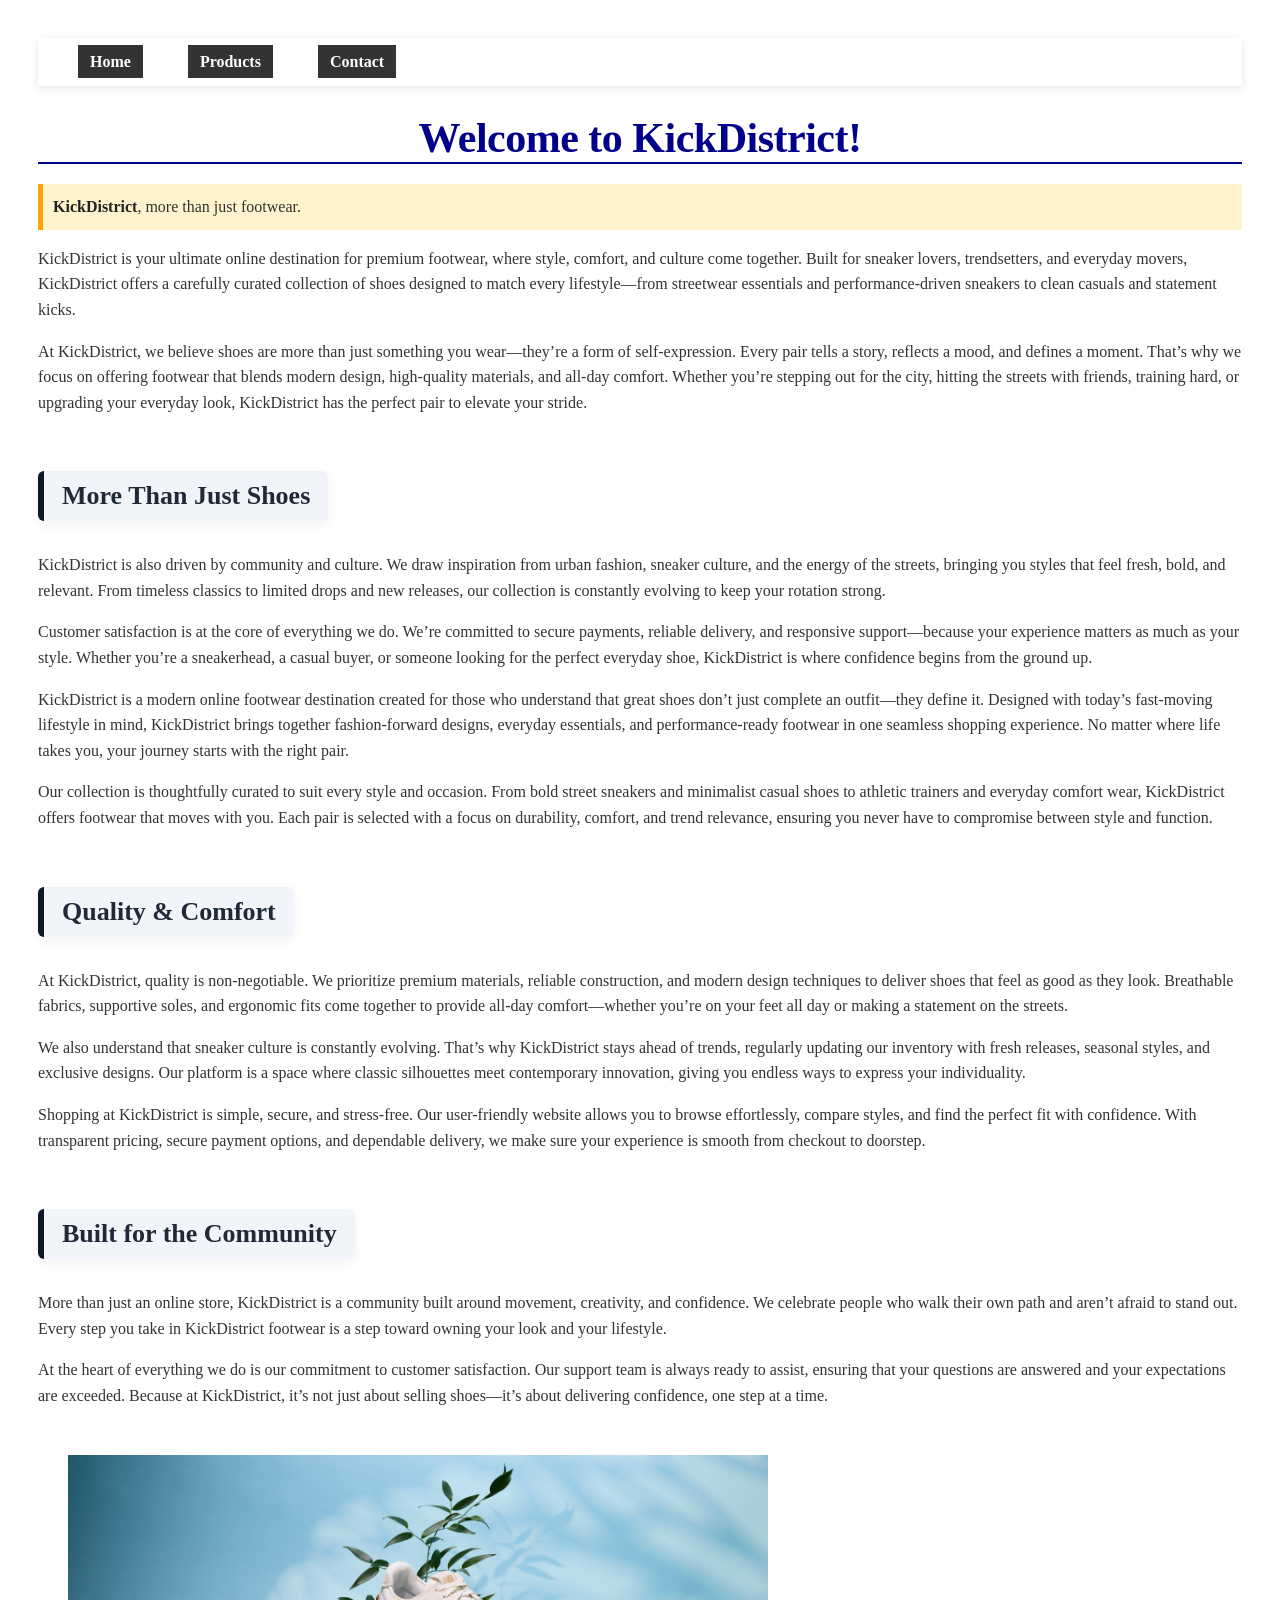
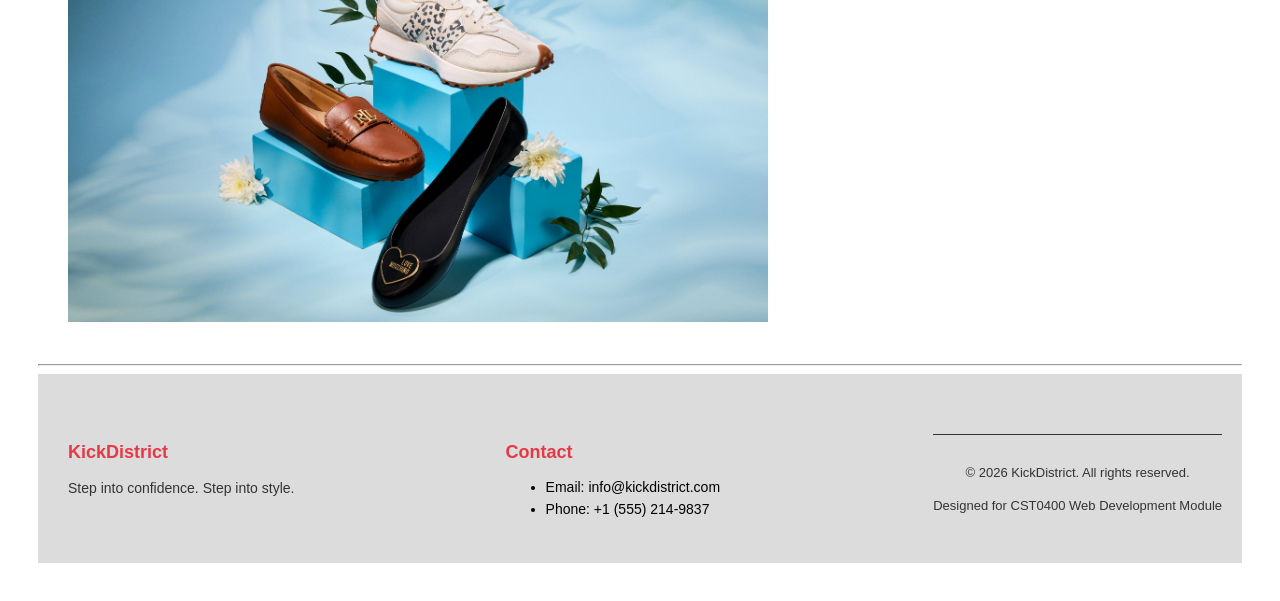
<file: index.html>
<!DOCTYPE html>
<html lang="en">
<head>
  <meta charset="utf-8">
  <title>Home Page</title>
  <link rel="stylesheet" href="CSS/style.css">
</head>
<body>
  <header>
    <nav class="navbar">
      <ul>
        <li><a href="index.html">Home</a></li>
        <li><a href="products.html">Products</a></li>
        <li><a href="contact.html">Contact</a></li>
      </ul>
    </nav>
  </header>

  <main>
    <h1 id="test">Welcome to KickDistrict!</h1>

    <p class="highlight"><strong>KickDistrict</strong>, more than just footwear.</p>

    <p>KickDistrict is your ultimate online destination for premium footwear, where style, comfort, and culture come together. Built for sneaker lovers, trendsetters, and everyday movers, KickDistrict offers a carefully curated collection of shoes designed to match every lifestyle—from streetwear essentials and performance-driven sneakers to clean casuals and statement kicks.</p>
    <p>At KickDistrict, we believe shoes are more than just something you wear—they’re a form of self-expression. Every pair tells a story, reflects a mood, and defines a moment. That’s why we focus on offering footwear that blends modern design, high-quality materials, and all-day comfort. Whether you’re stepping out for the city, hitting the streets with friends, training hard, or upgrading your everyday look, KickDistrict has the perfect pair to elevate your stride.</p>

    <h2>More Than Just Shoes</h2>
    <p>KickDistrict is also driven by community and culture. We draw inspiration from urban fashion, sneaker culture, and the energy of the streets, bringing you styles that feel fresh, bold, and relevant. From timeless classics to limited drops and new releases, our collection is constantly evolving to keep your rotation strong.</p>
    <p>Customer satisfaction is at the core of everything we do. We’re committed to secure payments, reliable delivery, and responsive support—because your experience matters as much as your style. Whether you’re a sneakerhead, a casual buyer, or someone looking for the perfect everyday shoe, KickDistrict is where confidence begins from the ground up.</p>
    <p>KickDistrict is a modern online footwear destination created for those who understand that great shoes don’t just complete an outfit—they define it. Designed with today’s fast-moving lifestyle in mind, KickDistrict brings together fashion-forward designs, everyday essentials, and performance-ready footwear in one seamless shopping experience. No matter where life takes you, your journey starts with the right pair.</p>
    <p>Our collection is thoughtfully curated to suit every style and occasion. From bold street sneakers and minimalist casual shoes to athletic trainers and everyday comfort wear, KickDistrict offers footwear that moves with you. Each pair is selected with a focus on durability, comfort, and trend relevance, ensuring you never have to compromise between style and function.</p>

    <h2>Quality & Comfort</h2>
    <p>At KickDistrict, quality is non-negotiable. We prioritize premium materials, reliable construction, and modern design techniques to deliver shoes that feel as good as they look. Breathable fabrics, supportive soles, and ergonomic fits come together to provide all-day comfort—whether you’re on your feet all day or making a statement on the streets.</p>
    <p>We also understand that sneaker culture is constantly evolving. That’s why KickDistrict stays ahead of trends, regularly updating our inventory with fresh releases, seasonal styles, and exclusive designs. Our platform is a space where classic silhouettes meet contemporary innovation, giving you endless ways to express your individuality.</p>
    <p>Shopping at KickDistrict is simple, secure, and stress-free. Our user-friendly website allows you to browse effortlessly, compare styles, and find the perfect fit with confidence. With transparent pricing, secure payment options, and dependable delivery, we make sure your experience is smooth from checkout to doorstep.</p>

    <h2>Built for the Community</h2>
    <p>More than just an online store, KickDistrict is a community built around movement, creativity, and confidence. We celebrate people who walk their own path and aren’t afraid to stand out. Every step you take in KickDistrict footwear is a step toward owning your look and your lifestyle.</p>
    <p>At the heart of everything we do is our commitment to customer satisfaction. Our support team is always ready to assist, ensuring that your questions are answered and your expectations are exceeded. Because at KickDistrict, it’s not just about selling shoes—it’s about delivering confidence, one step at a time.</p>

    <div class="gallery">
      <img src="Images/shoes.jpeg" width="700" alt="Selection of sneakers">
    </div>
  </main>

  <hr>

  <footer class="site-footer">
    <div class="footer-container">
      <div class="footer-section">
        <h3>KickDistrict</h3>
        <p>Step into confidence. Step into style.</p>
      </div>
      <div class="footer-section">
        <h3>Contact</h3>
        <ul>
          <li>Email: <a href="mailto:info@kickdistrict.com">info@kickdistrict.com</a></li>
          <li>Phone: +1 (555) 214-9837</li>
        </ul>
      </div>
      <div class="footer-bottom">
        <p>&copy; 2026 KickDistrict. All rights reserved.</p>
        <p>Designed for CST0400 Web Development Module</p>
      </div>
    </div>
  </footer>
</body>
</html>
</file>
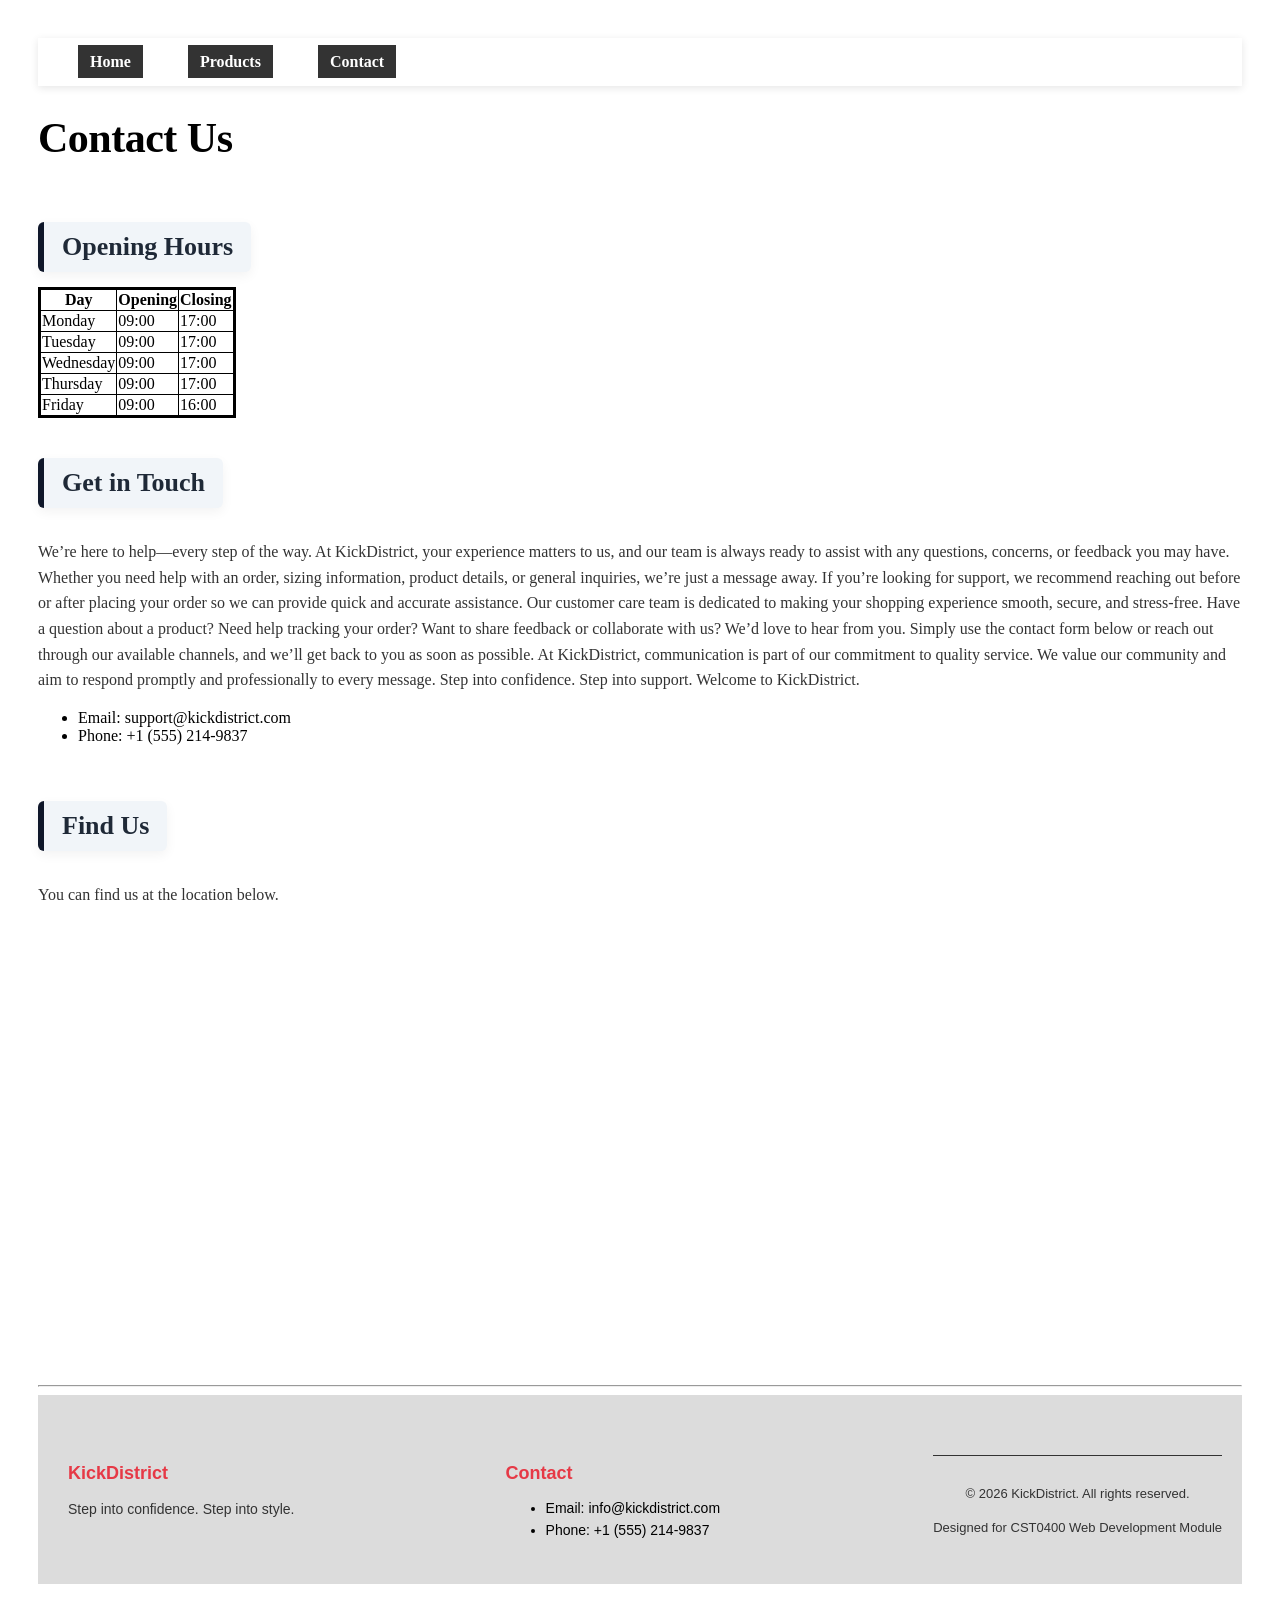
<file: contact.html>
<!DOCTYPE html>
<html lang="en">
<head>
  <meta charset="utf-8">
  <title>Contact Us</title>
  <link rel="stylesheet" href="CSS/style.css">
</head>
<body>
  <header>
    <nav class="navbar">
      <ul>
        <li><a href="index.html">Home</a></li>
        <li><a href="products.html">Products</a></li>
        <li><a href="contact.html">Contact</a></li>
      </ul>
    </nav>
  </header>

  <main>
    <h1>Contact Us</h1>

    <section>
      <h2>Opening Hours</h2>
      <table class="my-table">
        <tr>
          <th>Day</th>
          <th>Opening</th>
          <th>Closing</th>
        </tr>
        <tr>
          <td>Monday</td>
          <td>09:00</td>
          <td>17:00</td>
        </tr>
        <tr>
          <td>Tuesday</td>
          <td>09:00</td>
          <td>17:00</td>
        </tr>
        <tr>
          <td>Wednesday</td>
          <td>09:00</td>
          <td>17:00</td>
        </tr>
        <tr>
          <td>Thursday</td>
          <td>09:00</td>
          <td>17:00</td>
        </tr>
        <tr>
          <td>Friday</td>
          <td>09:00</td>
          <td>16:00</td>
        </tr>
      </table>
    </section>

    <section>
      <h2>Get in Touch</h2>
      <p>We’re here to help—every step of the way. At KickDistrict, your experience matters to us, and our team is always ready to assist with any questions, concerns, or feedback you may have. Whether you need help with an order, sizing information, product details, or general inquiries, we’re just a message away. If you’re looking for support, we recommend reaching out before or after placing your order so we can provide quick and accurate assistance. Our customer care team is dedicated to making your shopping experience smooth, secure, and stress-free. Have a question about a product? Need help tracking your order? Want to share feedback or collaborate with us? We’d love to hear from you. Simply use the contact form below or reach out through our available channels, and we’ll get back to you as soon as possible. At KickDistrict, communication is part of our commitment to quality service. We value our community and aim to respond promptly and professionally to every message. Step into confidence. Step into support. Welcome to KickDistrict.</p>
      <ul>
        <li>Email: support@kickdistrict.com</li>
        <li>Phone: +1 (555) 214-9837</li>
      </ul>
    </section>

    <section>
      <h2>Find Us</h2>
      <p>You can find us at the location below.</p>
      <iframe
        src="https://www.google.com/maps/place/Middlesex+University+London/@51.5897112,-0.2293488,17z/data=!3m2!4b1!5s0x487610d0c732a80b:0xdc425761b5f8eca8!4m6!3m5!1s0x4876108b08ac8657:0xc6241b957359e27d!8m2!3d51.5897112!4d-0.2293488!16zL20vMDFnNHl3?entry=ttu&g_ep=EgoyMDI2MDEyNi4wIKXMDSoASAFQAw%3D%3D"
        width="1000"
        height="450"
        style="border:0;"
        loading="lazy"
        referrerpolicy="no-referrer-when-downgrade"
        title="Our location map">
      </iframe>
    </section>
  </main>

  <hr>

  <footer class="site-footer">
    <div class="footer-container">
      <div class="footer-section">
        <h3>KickDistrict</h3>
        <p>Step into confidence. Step into style.</p>
      </div>
      <div class="footer-section">
        <h3>Contact</h3>
        <ul>
          <li>Email: <a href="mailto:info@kickdistrict.com">info@kickdistrict.com</a></li>
          <li>Phone: +1 (555) 214-9837</li>
        </ul>
      </div>
      <div class="footer-bottom">
        <p>&copy; 2026 KickDistrict. All rights reserved.</p>
        <p>Designed for CST0400 Web Development Module</p>
      </div>
    </div>
  </footer>
</body>
</html>
</file>
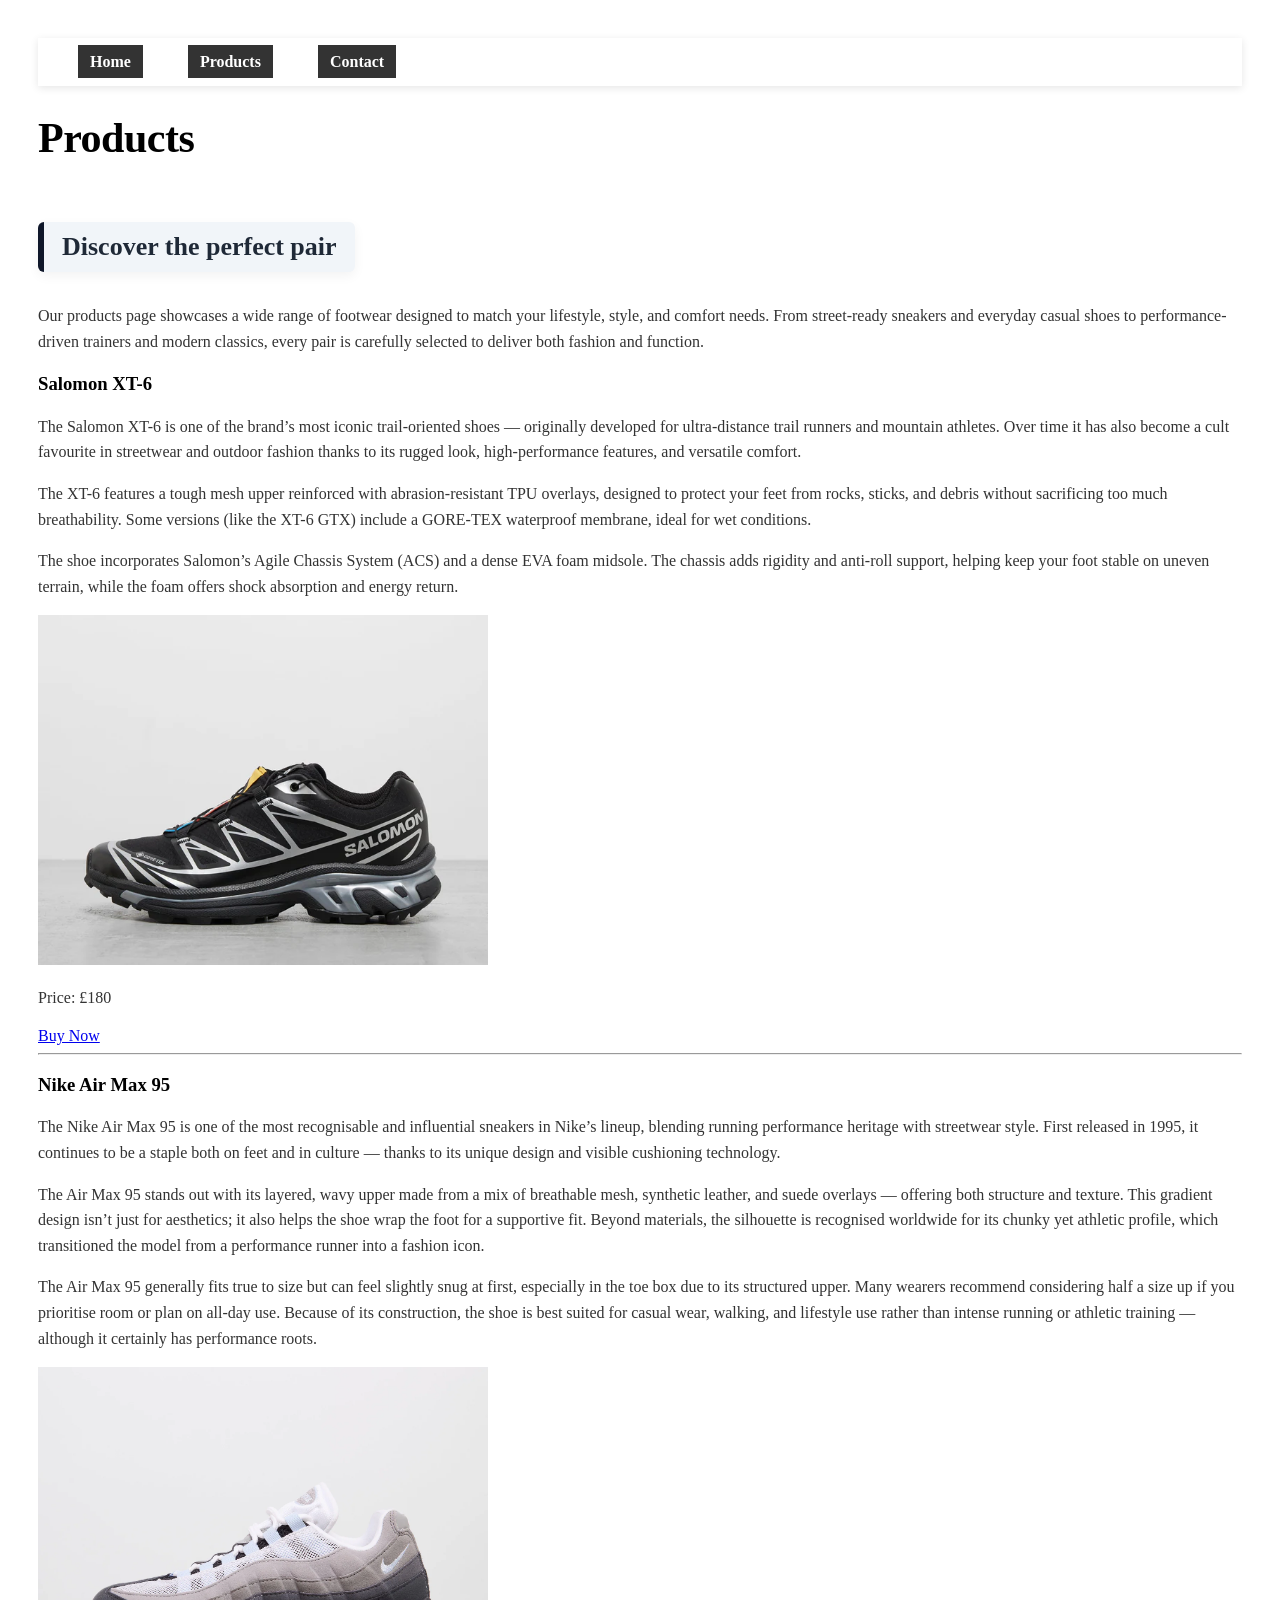
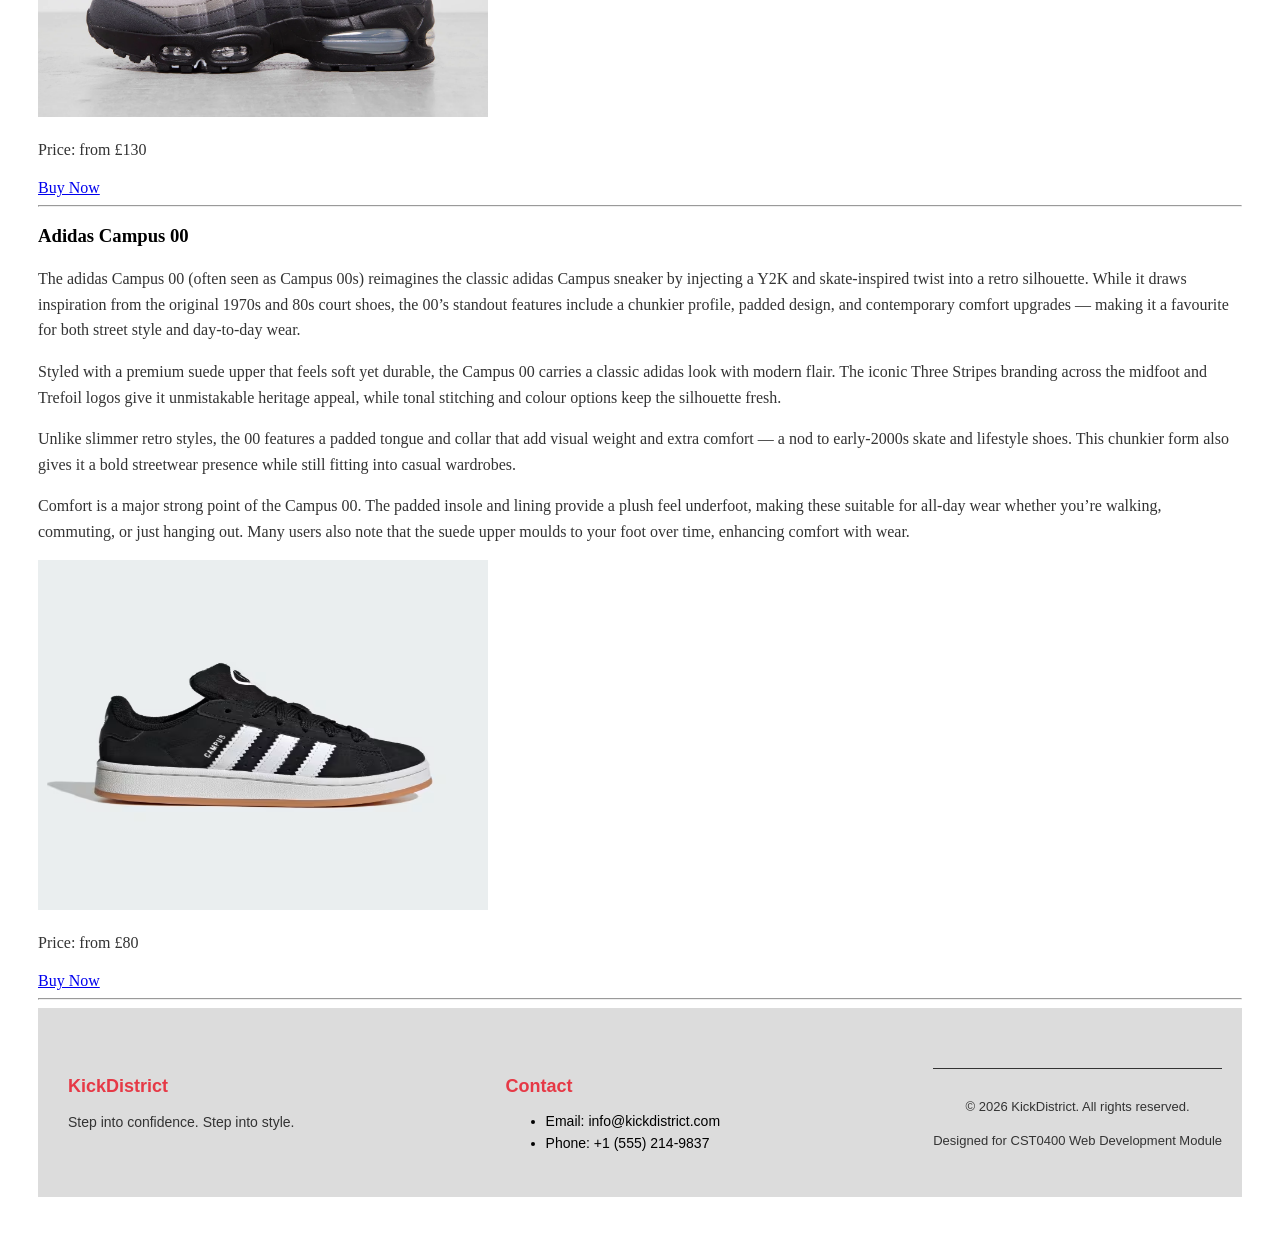
<file: products.html>
<!DOCTYPE html>
<html lang="en">
<head>
  <meta charset="utf-8">
  <title>Products</title>
  <link rel="stylesheet" href="CSS/style.css">
</head>
<body>
  <header>
    <nav class="navbar">
      <ul>
        <li><a href="index.html">Home</a></li>
        <li><a href="products.html">Products</a></li>
        <li><a href="contact.html">Contact</a></li>
      </ul>
    </nav>
  </header>

  <main>
    <h1>Products</h1>
    <h2>Discover the perfect pair</h2>
    <p>Our products page showcases a wide range of footwear designed to match your lifestyle, style, and comfort needs. From street-ready sneakers and everyday casual shoes to performance-driven trainers and modern classics, every pair is carefully selected to deliver both fashion and function.</p>

    <section class="product">
      <h3>Salomon XT-6</h3>
      <p>The Salomon XT-6 is one of the brand’s most iconic trail-oriented shoes — originally developed for ultra-distance trail runners and mountain athletes. Over time it has also become a cult favourite in streetwear and outdoor fashion thanks to its rugged look, high-performance features, and versatile comfort.</p>
      <p>The XT-6 features a tough mesh upper reinforced with abrasion-resistant TPU overlays, designed to protect your feet from rocks, sticks, and debris without sacrificing too much breathability. Some versions (like the XT-6 GTX) include a GORE-TEX waterproof membrane, ideal for wet conditions.</p>
      <p>The shoe incorporates Salomon’s Agile Chassis System (ACS) and a dense EVA foam midsole. The chassis adds rigidity and anti-roll support, helping keep your foot stable on uneven terrain, while the foam offers shock absorption and energy return.</p>
      <img src="Images/salomon.webp" height="350" width="450" alt="Salomon XT-6">
      <p>Price: £180</p>
      <a href="contact.html">Buy Now</a>
    </section>

    <hr>

    <section class="product">
      <h3>Nike Air Max 95</h3>
      <p>The Nike Air Max 95 is one of the most recognisable and influential sneakers in Nike’s lineup, blending running performance heritage with streetwear style. First released in 1995, it continues to be a staple both on feet and in culture — thanks to its unique design and visible cushioning technology.</p>
      <p>The Air Max 95 stands out with its layered, wavy upper made from a mix of breathable mesh, synthetic leather, and suede overlays — offering both structure and texture. This gradient design isn’t just for aesthetics; it also helps the shoe wrap the foot for a supportive fit. Beyond materials, the silhouette is recognised worldwide for its chunky yet athletic profile, which transitioned the model from a performance runner into a fashion icon.</p>
      <p>The Air Max 95 generally fits true to size but can feel slightly snug at first, especially in the toe box due to its structured upper. Many wearers recommend considering half a size up if you prioritise room or plan on all-day use. Because of its construction, the shoe is best suited for casual wear, walking, and lifestyle use rather than intense running or athletic training — although it certainly has performance roots.</p>
      <img src="Images/aitm.webp" height="350" width="450" alt="Nike Air Max 95">
      <p>Price: from £130</p>
      <a href="contact.html">Buy Now</a>
    </section>

    <hr>

    <section class="product">
      <h3>Adidas Campus 00</h3>
      <p>The adidas Campus 00 (often seen as Campus 00s) reimagines the classic adidas Campus sneaker by injecting a Y2K and skate-inspired twist into a retro silhouette. While it draws inspiration from the original 1970s and 80s court shoes, the 00’s standout features include a chunkier profile, padded design, and contemporary comfort upgrades — making it a favourite for both street style and day-to-day wear.</p>
      <p>Styled with a premium suede upper that feels soft yet durable, the Campus 00 carries a classic adidas look with modern flair. The iconic Three Stripes branding across the midfoot and Trefoil logos give it unmistakable heritage appeal, while tonal stitching and colour options keep the silhouette fresh.</p>
      <p>Unlike slimmer retro styles, the 00 features a padded tongue and collar that add visual weight and extra comfort — a nod to early-2000s skate and lifestyle shoes. This chunkier form also gives it a bold streetwear presence while still fitting into casual wardrobes.</p>
      <p>Comfort is a major strong point of the Campus 00. The padded insole and lining provide a plush feel underfoot, making these suitable for all-day wear whether you’re walking, commuting, or just hanging out. Many users also note that the suede upper moulds to your foot over time, enhancing comfort with wear.</p>
      <img src="Images/adidascampus.avif" height="350" width="450" alt="Adidas Campus 00">
      <p>Price: from £80</p>
      <a href="contact.html">Buy Now</a>
    </section>
  </main>

  <hr>

  <footer class="site-footer">
    <div class="footer-container">
      <div class="footer-section">
        <h3>KickDistrict</h3>
        <p>Step into confidence. Step into style.</p>
      </div>
      <div class="footer-section">
        <h3>Contact</h3>
        <ul>
          <li>Email: <a href="mailto:info@kickdistrict.com">info@kickdistrict.com</a></li>
          <li>Phone: +1 (555) 214-9837</li>
        </ul>
      </div>
      <div class="footer-bottom">
        <p>&copy; 2026 KickDistrict. All rights reserved.</p>
        <p>Designed for CST0400 Web Development Module</p>
      </div>
    </div>
  </footer>
</body>
</html>
</file>
<file: CSS/style.css>
body{
	body {
  font-family: 'Segoe UI', Arial, sans-serif;
  line-height: 1.7;
  color: #222;
}

h1 {
  font-size: 42px;
  font-weight: 700;
  margin-bottom: 20px;
  letter-spacing: -0.5px;
}
}
h2{color:#2c3e50;
	margin-top: 20px;	
}
h2 {
  font-size: 26px;
  margin-top: 40px;
  margin-bottom: 15px;
  color: #1f2937;
}
h2 {
  display: inline-block;
  background-color: #f1f5f9;
  padding: 10px 18px;
  border-left: 6px solid #0f172a;
  border-radius: 6px;
  font-size: 26px;
  margin-top: 40px;
  margin-bottom: 15px;
  color: #1f2937;
}
h2 {
  transition: transform 0.2s ease;
}

h2:hover {
  transform: translateX(4px);
}
h2 {
  box-shadow: 0 4px 12px rgba(0,0,0,0.05);
}

strong {
  color: #222;
}

p{
	line-height: 1.6;
	color: #333;
}

#test {
	color: darkblue;
	text-align: center;
	border-bottom: 2px solid darkblue;
}
.highlight {
	background-color: #fff3cd;
padding: 10px;
border-left: 5px solid orange;
}
nav ul{
	list-style: none; 
	padding: 0;
}
nav ul li{
	display: inline-block;
	margin-right: 15px;
}
nav ul li a{
	text-decoration: none;
	color: white;
	background-color: #333;
	padding: 8px 12px;
}
.gallery img {
  margin: 30px;
}body {
  padding: 30px;
}



.navbar {
  position: sticky;
  top: 0;
  background-color: #ffffff;
  padding: 15px 40px;
  z-index: 1000;
  box-shadow: 0 2px 8px rgba(0, 0, 0, 0.1);
}

.navbar ul {
  list-style: none;
  display: flex;
  gap: 30px;
  margin: 0;
  padding: 0;
}

.navbar a {
  text-decoration: none;
  color: #111;
  font-weight: 600;
  font-size: 16px;
  transition: color 0.3s ease;
}

.navbar a:hover {
  color: #e63946;
}

.navbar a.active {
  border-bottom: 2px solid #e63946;
  padding-bottom: 5px;
}
.navbar a {
  position: relative;
  text-decoration: none;
  color: #ffffff;
  font-weight: 600;
  transition: color 0.3s ease;
}

.navbar a::after {
  content: "";
  position: absolute;
  left: 0;
  bottom: -6px;
  width: 0;
  height: 2px;
  background-color: #e63946;
  transition: width 0.3s ease;
}

.navbar a:hover::after {
  width: 100%;
}

.na

}
body {
  padding-top: 20px;
}

.site-footer {
  background-color: #DCDCDC; 
    color: #000000;   padding: 40px 20px 20px 20px;
  font-family: 'Segoe UI', Arial, sans-serif;
}

.footer-container {
  display: flex;
  flex-wrap: wrap;
  justify-content: space-between;
  max-width: 1200px;
  margin: 0 auto;
}

.footer-section {
  flex: 1 1 250px; 
    margin: 10px;
}

.footer-section h3 {
  font-size: 18px;
  margin-bottom: 12px;
  color: #e63946; 
}

.footer-section p,
.footer-section li {
  font-size: 14px;
  margin-bottom: 6px;
}

.footer-section a {
  color: #000000;
  text-decoration: none;
  transition: color 0.3s;
}

.footer-section a:hover {
  color: #e63946;
}

.footer-bottom {
  text-align: center;
  border-top: 1px solid #333;
  padding-top: 15px;
  font-size: 13px;
  color: #aaa;
  margin-top: 20px;
}


.my-table {
  border: 3px solid black;
  border-collapse: collapse;
}

.my-table th,
.my-table td {
  border: 1px solid black;
}
</file>
